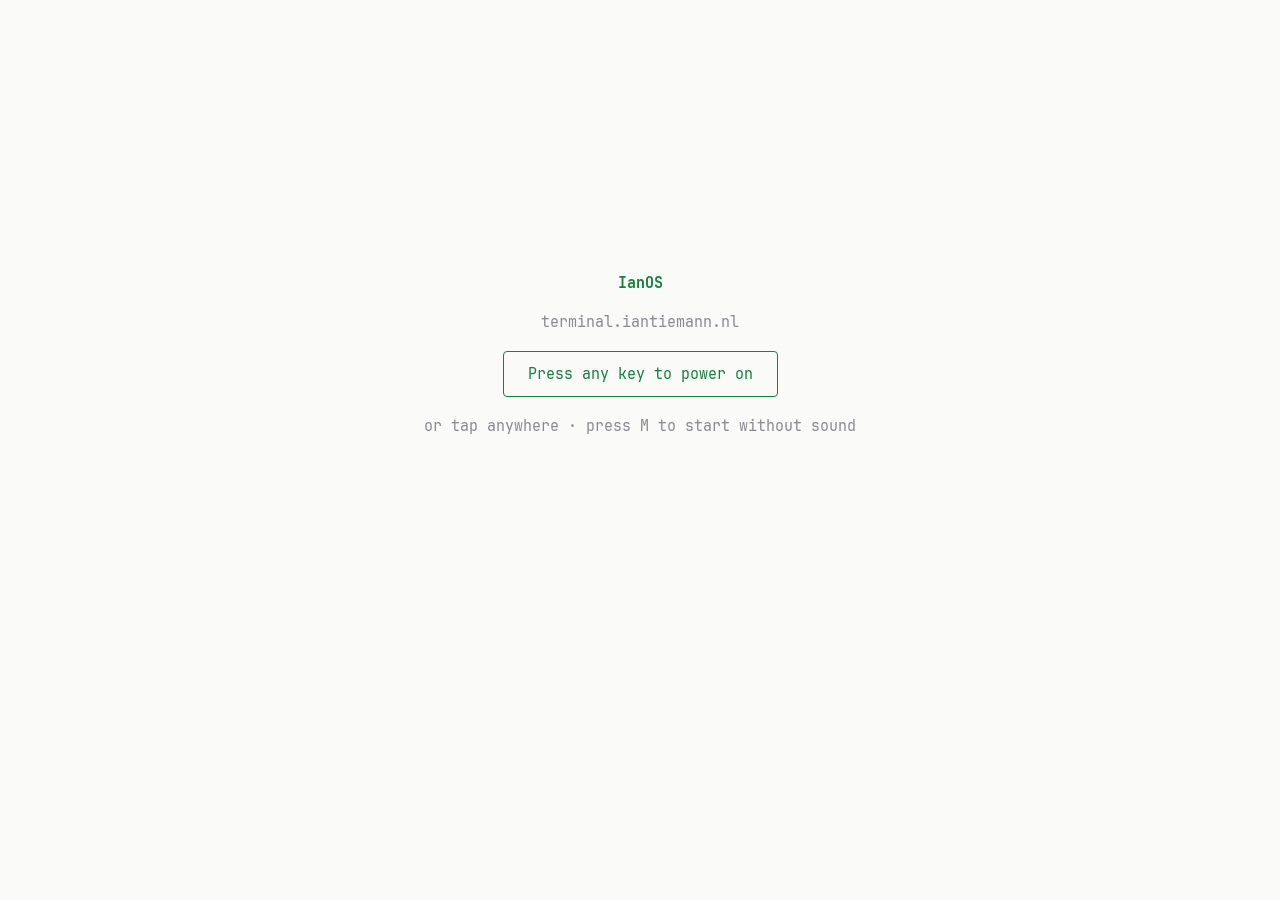
<file: index.html>
<!doctype html>
<html lang="en">
<!--
  Hi there, source reader. 👋

  Yes, every achievement, the treasure hunt and the incident are all in the
  source. The full list with solutions sits in js/achievements.js.

  But it's way more fun to find them by trying things. Poke around the terminal,
  type the commands you'd use on a real Linux box, read the files, and use
  `hint` when you're stuck. The solutions will still be here if you give up.

  Reading the answers in here is like skipping to the last page of a murder
  mystery. Fine, I'll spoil that one for free: it was DNS.

  Curious how it's built instead? https://github.com/iantmn/terminal-website
-->
<head>
<meta charset="utf-8">
<meta name="viewport" content="width=device-width, initial-scale=1, viewport-fit=cover">
<title>Ian Tiemann | terminal</title>
<meta name="description" content="An interactive terminal version of iantiemann.nl. Type 'help' to explore Ian Tiemann's experience, projects and articles.">
<meta property="og:title" content="guest@iantiemann:~$">
<meta property="og:description" content="An interactive terminal version of iantiemann.nl - type 'help' to start.">
<meta property="og:url" content="https://terminal.iantiemann.nl/">
<meta property="og:type" content="website">
<meta property="og:image" content="https://terminal.iantiemann.nl/icons/og-image.png">
<meta property="og:image:width" content="1200">
<meta property="og:image:height" content="630">
<meta property="og:image:alt" content="A terminal window with the IT logo and the name Ian Tiemann, and the prompt guest@iantiemann:~$ help">
<meta name="twitter:card" content="summary_large_image">
<meta name="twitter:image" content="https://terminal.iantiemann.nl/icons/og-image.png">
<meta name="theme-color" content="#1b1b1e">
<link rel="manifest" href="manifest.webmanifest">
<link rel="apple-touch-icon" href="icons/icon-192.png">
<link rel="icon" href="data:image/svg+xml,%3Csvg xmlns='http://www.w3.org/2000/svg' viewBox='0 0 64 64'%3E%3Crect width='64' height='64' rx='12' fill='%231b1b1e'/%3E%3Ctext x='10' y='42' font-family='monospace' font-size='30' font-weight='bold' fill='%2350fa7b'%3E%3E_%3C/text%3E%3C/svg%3E">
<!-- the font is served from here (css/style.css), no third party involved; the regular weight is on the first screen -->
<link rel="preload" href="fonts/JetBrainsMono-Regular.woff2" as="font" type="font/woff2" crossorigin>
<link rel="stylesheet" href="css/style.css">
<!-- every module the terminal needs to start, fetched at once instead of one import after the other (tests/run.mjs keeps this list right) -->
<link rel="modulepreload" href="js/achievements.js">
<link rel="modulepreload" href="js/boot.js">
<link rel="modulepreload" href="js/commands/fun.js">
<link rel="modulepreload" href="js/commands/labstate.js">
<link rel="modulepreload" href="js/commands/lazy.js">
<link rel="modulepreload" href="js/commands/learn.js">
<link rel="modulepreload" href="js/commands/linux.js">
<link rel="modulepreload" href="js/commands/me.js">
<link rel="modulepreload" href="js/commands/nav.js">
<link rel="modulepreload" href="js/commands/network.js">
<link rel="modulepreload" href="js/commands/status.js">
<link rel="modulepreload" href="js/commands/system.js">
<link rel="modulepreload" href="js/commands/tools.js">
<link rel="modulepreload" href="js/content.js">
<link rel="modulepreload" href="js/core.js">
<link rel="modulepreload" href="js/days.js">
<link rel="modulepreload" href="js/desk.js">
<link rel="modulepreload" href="js/feed.js">
<link rel="modulepreload" href="js/filesystem.js">
<link rel="modulepreload" href="js/hash.js">
<link rel="modulepreload" href="js/fs/home.js">
<link rel="modulepreload" href="js/fs/nodes.js">
<link rel="modulepreload" href="js/fs/system.js">
<link rel="modulepreload" href="js/input.js">
<link rel="modulepreload" href="js/jq.js">
<link rel="modulepreload" href="js/manuals.js">
<link rel="modulepreload" href="js/pager.js">
<link rel="modulepreload" href="js/registry.js">
<link rel="modulepreload" href="js/render.js">
<link rel="modulepreload" href="js/session.js">
<link rel="modulepreload" href="js/shell.js">
<link rel="modulepreload" href="js/sound.js">
<link rel="modulepreload" href="js/themes.js">
<link rel="modulepreload" href="js/visits.js">
<link rel="modulepreload" href="js/visuals.js">
<script defer src="https://stats.iantiemann.nl/script.js" data-website-id="021a624b-a7ac-42a3-8350-be159060d19b" data-performance="true"></script>
<script defer src="https://stats.iantiemann.nl/recorder.js" data-website-id="021a624b-a7ac-42a3-8350-be159060d19b"></script>
</head>
<body data-theme="default">
<div id="term" aria-live="polite">
  <div id="out"></div>
  <div class="row" id="inrow"><span class="ps" id="ps"></span><input id="kb" type="text" autocomplete="off" autocapitalize="off" autocorrect="off" spellcheck="false" aria-label="Terminal input" enterkeyhint="go"></div>
  <!-- the keys a phone keyboard does not have; only shown on touch screens -->
  <div id="keys" aria-label="Terminal keys">
    <button type="button" data-key="Tab">Tab</button><button type="button" data-key="ArrowUp" aria-label="Previous command">↑</button><button type="button" data-key="ArrowDown" aria-label="Next command">↓</button><button type="button" data-key="ctrl+c" aria-label="Control C">^C</button><button type="button" data-key="ctrl+r" aria-label="Control R, search history">^R</button><button type="button" data-key="ctrl+l" aria-label="Control L, clear">^L</button>
  </div>
</div>
<canvas id="matrix"></canvas>
<noscript><p style="padding:20px">This terminal needs JavaScript. Visit <a href="https://www.iantiemann.nl/">iantiemann.nl</a> for the regular site.</p></noscript>

<script type="module" src="js/main.js"></script>
</body>
</html>
</file>
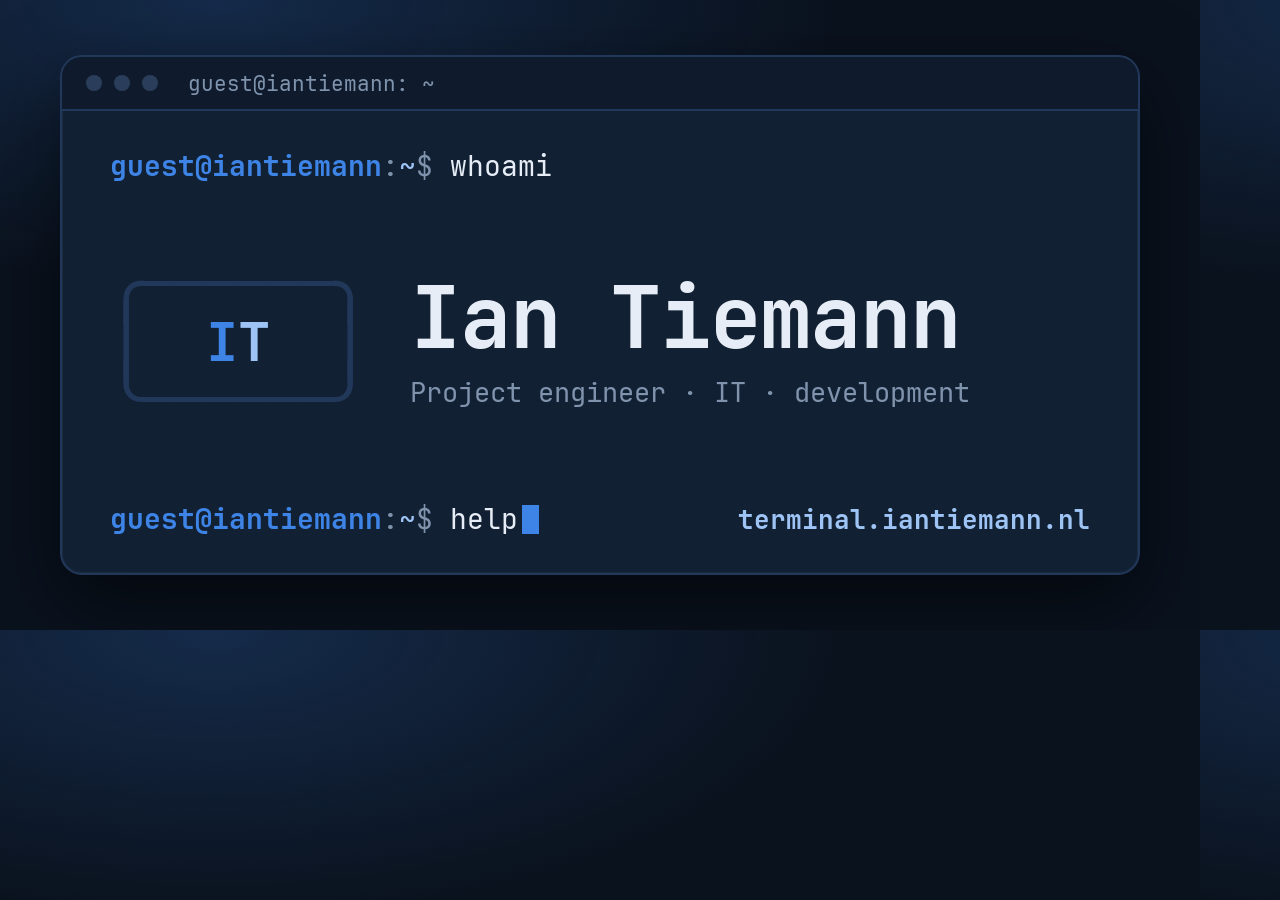
<file: design/og-image.html>
<!doctype html>
<!-- the share image (icons/og-image.png): the IT logo as a terminal. Rendered at 1200x630 by design/render.mjs -->
<html lang="en">
<head>
<meta charset="utf-8">
<title>og-image</title>
<style>
  @font-face { font-family: "JetBrains Mono"; font-weight: 400; src: url(../fonts/JetBrainsMono-Regular.woff2) format("woff2"); }
  @font-face { font-family: "JetBrains Mono"; font-weight: 700; src: url(../fonts/JetBrainsMono-Bold.woff2) format("woff2"); }
  :root { --navy: #122033; --deep: #0a121e; --blue: #3d84e6; --sky: #9dc4f5; --text: #e6edf6; --muted: #7f93ad; --line: #22385a; }
  * { box-sizing: border-box; margin: 0; }
  html, body { width: 1200px; height: 630px; overflow: hidden; }
  body {
    font-family: "JetBrains Mono", monospace; color: var(--text);
    background: radial-gradient(ellipse 80% 70% at 18% 0%, rgba(61,132,230,.22), transparent 65%), var(--deep);
    display: flex; align-items: center; justify-content: center;
  }
  .win { width: 1080px; height: 520px; background: var(--navy); border: 2px solid var(--line); border-radius: 22px; overflow: hidden;
    box-shadow: 0 30px 80px rgba(0,0,0,.55), 0 0 0 1px rgba(157,196,245,.06) inset; display: flex; flex-direction: column; }
  .bar { height: 54px; display: flex; align-items: center; gap: 12px; padding: 0 24px; background: #0f1b2c; border-bottom: 2px solid var(--line); }
  .dot { width: 16px; height: 16px; border-radius: 50%; background: #2a3e5c; }
  .bar .title { margin-left: 18px; color: var(--muted); font-size: 21px; }
  .body { flex: 1; padding: 36px 48px; display: flex; flex-direction: column; justify-content: space-between; }
  .prompt { font-size: 28px; color: var(--muted); }
  .prompt .u { color: var(--blue); font-weight: 700; } .prompt .p { color: var(--sky); }
  .prompt .c { color: var(--text); }
  .logo { display: flex; align-items: center; gap: 44px; }
  /* the badge: the rounded IT square of the logo, drawn with box characters */
  .badge { font-size: 54px; line-height: 1.08; font-weight: 700; color: var(--line); white-space: pre; letter-spacing: 0; }
  .badge .i { color: var(--blue); } .badge .t { color: var(--sky); }
  .name { font-size: 86px; font-weight: 700; letter-spacing: -2px; line-height: 1; }
  .role { margin-top: 14px; font-size: 27px; color: var(--muted); }
  .cursor { display: inline-block; width: .6em; height: 1.05em; vertical-align: -.18em; background: var(--blue); margin-left: 4px; }
  .foot { display: flex; justify-content: space-between; align-items: baseline; }
  .url { font-size: 26px; color: var(--sky); font-weight: 700; }
</style>
</head>
<body>
  <div class="win">
    <div class="bar"><span class="dot"></span><span class="dot"></span><span class="dot"></span><span class="title">guest@iantiemann: ~</span></div>
    <div class="body">
      <div class="prompt"><span class="u">guest@iantiemann</span>:<span class="p">~</span>$ <span class="c">whoami</span></div>
      <div class="logo">
        <div class="badge">╭──────╮
│  <span class="i">I</span><span class="t">T</span>  │
╰──────╯</div>
        <div>
          <div class="name">Ian Tiemann</div>
          <div class="role">Project engineer · IT · development</div>
        </div>
      </div>
      <div class="foot">
        <div class="prompt"><span class="u">guest@iantiemann</span>:<span class="p">~</span>$ <span class="c">help</span><span class="cursor"></span></div>
        <div class="url">terminal.iantiemann.nl</div>
      </div>
    </div>
  </div>
</body>
</html>
</file>
<file: css/style.css>
/* JetBrains Mono, from this site instead of Google Fonts: no third party on every visit, and the service worker has it
   offline from the start. The full font, so the box drawing (tree, bars, the desk) uses its glyphs too. OFL, see fonts/OFL.txt */
@font-face { font-family: "JetBrains Mono"; font-style: normal; font-weight: 400; font-display: swap; src: url(../fonts/JetBrainsMono-Regular.woff2) format("woff2"); }
@font-face { font-family: "JetBrains Mono"; font-style: normal; font-weight: 700; font-display: swap; src: url(../fonts/JetBrainsMono-Bold.woff2) format("woff2"); }

:root, body[data-theme="default"], body[data-theme="corrupt"] {
  --bg:#1b1b1e; --fg:#d4d4d8; --muted:#8b8b94; --accent:#50fa7b; --accent2:#8be9fd;
  --warn:#f1fa8c; --err:#ff5555; --link:#bd93f9; --sel:#3f3f46; --glow:transparent;
}
body[data-theme="matrix"]   { --bg:#000a00; --fg:#33ff66; --muted:#1a8c3a; --accent:#7dff9b; --accent2:#33ff66; --warn:#c8ff66; --err:#ff4d4d; --link:#a6ffbf; --sel:#0d3d1a; --glow:rgba(51,255,102,.35); }
body[data-theme="amber"]    { --bg:#140c00; --fg:#ffb000; --muted:#9a6a00; --accent:#ffcc4d; --accent2:#ffd27a; --warn:#fff0b3; --err:#ff6a3d; --link:#ffe08a; --sel:#3d2800; --glow:rgba(255,176,0,.35); }
body[data-theme="dracula"]  { --bg:#282a36; --fg:#f8f8f2; --muted:#6272a4; --accent:#50fa7b; --accent2:#8be9fd; --warn:#f1fa8c; --err:#ff5555; --link:#ff79c6; --sel:#44475a; --glow:transparent; }
body[data-theme="solarized"]{ --bg:#002b36; --fg:#93a1a1; --muted:#586e75; --accent:#859900; --accent2:#2aa198; --warn:#b58900; --err:#dc322f; --link:#268bd2; --sel:#073642; --glow:transparent; }
body[data-theme="gold"]     { --bg:#0e0d0b; --fg:#efe1b9; --muted:#b09d68; --accent:#e2bd4f; --accent2:#f0d27a; --warn:#fff1b8; --err:#ff8a6b; --link:#f6d77c; --sel:#4a3b16; --glow:rgba(226,189,79,.3); }
/* a warm golden glow from the top, like light on a gold bar */
body[data-theme="gold"] { background:radial-gradient(ellipse 90% 55% at 50% -12%, rgba(226,189,79,.16), transparent 70%), var(--bg); }
/* bold text looks engraved in gold: light top edge, darker middle, bright bottom */
body[data-theme="gold"] .u, body[data-theme="gold"] .a.b, body[data-theme="gold"] .w.b, body[data-theme="gold"] .ach {
  background:linear-gradient(180deg, #fff3c4 0%, #e6c35c 42%, #b8892a 58%, #f2d47e 100%);
  -webkit-background-clip:text; background-clip:text; color:transparent;
  /* text-shadow would paint over the gradient, so the glow comes from a filter instead */
  text-shadow:none; filter:drop-shadow(0 0 5px rgba(226,189,79,.3));
}
/* metallic banner: a highlight sweeps across the letters */
body[data-theme="gold"] .banner {
  /* the gradient starts and ends on the same colour and repeats, and the animation moves it exactly
     one tile, so the end of a sweep lines up with the start of the next: no visible reset */
  background:linear-gradient(100deg, #9a7425 0%, #d4af37 30%, #fff4cc 45%, #d4af37 60%, #9a7425 100%) repeat-x;
  background-size:200% 100%; -webkit-background-clip:text; background-clip:text; color:transparent;
  text-shadow:none; animation:shine 5s linear infinite;
}
@keyframes shine { from { background-position:0% 0; } to { background-position:200% 0; } }
body[data-theme="oranje"]   { --bg:#1a0d00; --fg:#ffe2c2; --muted:#a8693a; --accent:#ff8a00; --accent2:#ffa64d; --warn:#ffd08a; --err:#ff5c5c; --link:#ffb366; --sel:#4a2600; --glow:rgba(255,138,0,.35); }
body[data-theme="nord"]       { --bg:#2e3440; --fg:#d8dee9; --muted:#9aa2b4; --accent:#a3be8c; --accent2:#88c0d0; --warn:#ebcb8b; --err:#d08f94; --link:#ba97b3; --sel:#434c5e; --glow:transparent; }
body[data-theme="gruvbox"]    { --bg:#282828; --fg:#ebdbb2; --muted:#a89984; --accent:#b8bb26; --accent2:#83a598; --warn:#fabd2f; --err:#fc5844; --link:#d3869b; --sel:#3c3836; --glow:transparent; }
body[data-theme="monokai"]    { --bg:#272822; --fg:#f8f8f2; --muted:#9a9b94; --accent:#a6e22e; --accent2:#66d9ef; --warn:#e6db74; --err:#fc5791; --link:#ae81ff; --sel:#49483e; --glow:transparent; }
body[data-theme="tokyonight"] { --bg:#1a1b26; --fg:#c0caf5; --muted:#7d84ad; --accent:#9ece6a; --accent2:#7dcfff; --warn:#e0af68; --err:#f7768e; --link:#bb9af7; --sel:#283457; --glow:transparent; }
body[data-theme="catppuccin"] { --bg:#1e1e2e; --fg:#cdd6f4; --muted:#8a8fa8; --accent:#a6e3a1; --accent2:#89dceb; --warn:#f9e2af; --err:#f38ba8; --link:#cba6f7; --sel:#313244; --glow:transparent; }
body[data-theme="synthwave"]  { --bg:#241b2f; --fg:#f0e6ff; --muted:#9a8cb8; --accent:#ff7edb; --accent2:#36f9f6; --warn:#fede5d; --err:#fe4450; --link:#f97e72; --sel:#3b2d52; --glow:rgba(255,126,219,.4); }
body[data-theme="ubuntu"]     { --bg:#300a24; --fg:#eeeeec; --muted:#b39aae; --accent:#8ae234; --accent2:#729fcf; --warn:#fce94f; --err:#f14a4a; --link:#d3a6ce; --sel:#5c2c4f; --glow:transparent; }
body[data-theme="powershell"] { --bg:#012456; --fg:#eeedf0; --muted:#94a8cc; --accent:#f9f1a5; --accent2:#61d6d6; --warn:#f9f1a5; --err:#ff6b78; --link:#c4b5ff; --sel:#0a3a7a; --glow:transparent; }
body[data-theme="c64"]        { --bg:#40318d; --fg:#c9c2ff; --muted:#b1a9eb; --accent:#ffffff; --accent2:#a8f0ff; --warn:#eeee77; --err:#ff9a8a; --link:#a8f0ff; --sel:#5a4bb0; --glow:rgba(201,194,255,.25); }
body[data-theme="light"]    { --bg:#fafaf9; --fg:#27272a; --muted:#8a8a93; --accent:#15803d; --accent2:#0e7490; --warn:#a16207; --err:#b91c1c; --link:#7c3aed; --sel:#e4e4e7; --glow:transparent; }
body[data-theme="github"]     { --bg:#ffffff; --fg:#1f2328; --muted:#636c76; --accent:#1a7f37; --accent2:#0969da; --warn:#9a6700; --err:#cf222e; --link:#8250df; --sel:#ddf4ff; --glow:transparent; }

* { box-sizing:border-box; }
html, body { margin:0; height:100%; }
body {
  background:var(--bg); color:var(--fg);
  /* --fs is what font + and font - change */
  font:var(--fs, 15px)/1.5 "JetBrains Mono", ui-monospace, SFMono-Regular, Menlo, Consolas, monospace;
  -webkit-font-smoothing:antialiased; overflow:hidden;
  /* JetBrains Mono joins --- and === into ligatures, which makes typed text vanish in the input */
  font-variant-ligatures:none; font-feature-settings:"liga" 0, "calt" 0;
}
::selection { background:var(--sel); }
#term {
  height:100vh; height:100dvh; overflow-y:auto; padding:18px 22px 40px;
  padding-left:max(22px, env(safe-area-inset-left)); padding-right:max(22px, env(safe-area-inset-right));
  text-shadow:0 0 6px var(--glow); scrollbar-width:thin; scrollbar-color:var(--sel) transparent;
}
.ln { white-space:pre-wrap; word-break:break-word; min-height:1.5em; }
.row { display:flex; align-items:baseline; }
.ps { white-space:pre; flex:none; }
#kb {
  flex:1; min-width:0; background:transparent; border:0; outline:0; padding:0; margin:0;
  color:var(--fg); font:inherit; caret-color:var(--accent); text-shadow:inherit;
}
.u { color:var(--accent); font-weight:700; } .h { color:var(--accent2); } .p { color:var(--link); }
.m { color:var(--muted); } .w { color:var(--warn); } .e { color:var(--err); } .b { font-weight:700; }
.a { color:var(--accent); } .a2 { color:var(--accent2); }
a { color:var(--link); text-decoration:none; border-bottom:1px dashed currentColor; cursor:pointer; }
a:hover { background:var(--sel); }
a:focus-visible { outline:1px solid var(--accent); outline-offset:1px; background:var(--sel); }
a.cmd { color:var(--accent2); }
a.dir { color:var(--accent2); font-weight:700; border:0; }
a.file { color:var(--fg); border:0; }
a.file.exec { color:var(--accent); }
#term.glitching { transform:translate(2px, -1px) skewX(-1.5deg); text-shadow:-2px 0 rgba(255,0,80,.75), 2px 0 rgba(0,220,255,.75); filter:hue-rotate(35deg); }
.ln.tear { transform:translateX(10px); clip-path:inset(0 0 45% 0); opacity:.85; }
.power { display:flex; flex-direction:column; align-items:center; justify-content:center; gap:1.2em; min-height:75vh; text-align:center; }
.power button { font:inherit; color:var(--accent); background:transparent; border:1px solid var(--accent); border-radius:4px; padding:.7em 1.6em; cursor:pointer; animation:pulse 1.6s ease-in-out infinite; }
.power button:hover, .power button:focus-visible { background:var(--sel); outline:0; }
@keyframes pulse { 50% { opacity:.45; } }
.banner { color:var(--accent); font-weight:700; line-height:1.25; cursor:default; user-select:none; }
.tbl { display:grid; grid-template-columns:max-content 1fr; column-gap:2ch; }
.tbl > span:nth-child(odd) { color:var(--accent2); white-space:nowrap; }
.tag { display:inline-block; padding:0 .6ch; margin:0 .6ch .3em 0; border:1px solid var(--sel); border-radius:3px; }
.ach { color:var(--warn); }
.banner.rainbow { animation:rainbow 2s linear infinite; }
@keyframes rainbow { to { filter:hue-rotate(360deg); } }
.opt.sel { background:var(--accent); color:var(--bg); text-shadow:none; border-radius:2px; }
body.crt #term::after {
  content:""; position:fixed; inset:0; pointer-events:none;
  background:repeating-linear-gradient(0deg, rgba(0,0,0,.18) 0 1px, transparent 1px 3px);
  box-shadow:inset 0 0 120px rgba(0,0,0,.55);
}
body.crt #term { text-shadow:0 0 5px var(--accent), 0 0 1px var(--fg); }
#matrix { position:fixed; inset:0; z-index:10; display:none; background:#000; }
/* the QR code in theme colours: always dark modules on a light background, the polarity every camera reads */
.qr { display:block; margin:6px 0; max-width:100%; height:auto; image-rendering:pixelated; border-radius:6px; box-shadow:0 0 0 2px var(--accent); }
.qr .qr-light { fill:var(--fg); }
.qr .qr-dark { fill:var(--bg); }
/* light themes have a dark --fg, so the roles swap */
body[data-theme="light"] .qr .qr-light, body[data-theme="github"] .qr .qr-light { fill:var(--bg); }
body[data-theme="light"] .qr .qr-dark, body[data-theme="github"] .qr .qr-dark { fill:var(--fg); }
/* the site is down: a full-screen error until the watchdog brings it back */
#outage { position:fixed; inset:0; z-index:30; background:var(--bg); color:var(--fg); display:flex; align-items:center; justify-content:center; padding:20px; }
#outage .box { width:100%; max-width:600px; }
#outage .big { font-size:2.2em; font-weight:700; margin-bottom:.3em; }
#outage .log { font:inherit; white-space:pre-wrap; margin:1.4em 0 0; min-height:9em; }
#pager { position:fixed; inset:0; z-index:25; background:var(--bg); color:var(--fg); display:flex; flex-direction:column; }
#pager .body { flex:1; overflow-y:auto; padding:18px 22px 6px; white-space:pre-wrap; word-break:break-word; scrollbar-width:thin; scrollbar-color:var(--sel) transparent; }
#pager .pl { min-height:1.5em; }
#pager .pl.hit { background:var(--sel); }
#pager .status { display:flex; align-items:center; gap:1ch; padding:4px 22px calc(4px + env(safe-area-inset-bottom)); }
#pager .inv { background:var(--fg); color:var(--bg); padding:0 .5ch; }
#pager .q { margin-left:auto; font:inherit; color:var(--fg); background:var(--sel); border:1px solid var(--muted); border-radius:4px; min-width:36px; min-height:28px; }
.htop-row { display:inline-block; min-width:100%; cursor:pointer; }
.htop-row.sel { background:var(--sel); }
.htop-key { cursor:pointer; }
.inv { background:var(--fg); color:var(--bg); }
.share-card { display:block; max-width:100%; height:auto; margin:.4em 0; border-radius:6px; }
/* desk: 78 characters wide; on a narrow screen the whole drawing gets smaller instead of wrapping */
.desk { white-space:pre; font-size:min(1em, calc((100vw - 44px) / 47)); line-height:1.35; }
.desk-blink { animation:desk-blink 1.1s steps(2, jump-none) infinite; }
.desk .desk-blink:nth-child(odd) { animation-duration:.7s; }
.desk-steam { animation:desk-steam 2.4s ease-in-out infinite; }
@keyframes desk-blink { 50% { opacity:.25; } }
@keyframes desk-steam { 0%, 100% { opacity:.9; } 50% { opacity:.2; } }
.beat { display:inline-block; width:.6ch; height:1em; margin-right:.3ch; border-radius:2px; vertical-align:-.15em; background:var(--accent); }
.beat.down { background:var(--err); }
.watchdog-note { white-space:normal; border:1px solid var(--warn); border-radius:4px; padding:.8em 1em; margin:.6em 0; }
.watchdog-note .big { font-size:1.6em; font-weight:700; color:var(--warn); margin-bottom:.3em; }
#keys { display:none; gap:4px; margin-top:6px; }
#keys button { flex:1; min-width:0; font:inherit; color:var(--fg); background:var(--sel); border:1px solid var(--muted); border-radius:4px; padding:2px 0; min-height:30px; font-size:.9em; }
#keys button:active { background:var(--accent); color:var(--bg); }
@media (hover: none) and (pointer: coarse) { #keys { display:flex; } }
@media (max-width:600px) { body { font-size:var(--fs, 13px); } #term { padding:12px 12px 40px; } }
@media (prefers-reduced-motion: reduce) { * { animation:none !important; } }

/* achievement toasts, in the corner, above everything that goes full screen */
#toasts { position:fixed; right:16px; bottom:16px; z-index:40; display:flex; flex-direction:column; gap:8px; align-items:flex-end; pointer-events:none; max-width:calc(100vw - 32px); }
.toast { display:flex; flex-direction:column; gap:2px; background:var(--bg); border:1px solid var(--warn); border-radius:6px; padding:.5em .9em; box-shadow:0 6px 24px rgba(0,0,0,.35); animation:toast-in .25s ease-out; transition:opacity .4s, transform .4s; }
.toast.out { opacity:0; transform:translateY(8px); }
@keyframes toast-in { from { opacity:0; transform:translateY(8px); } }
/* nano */
#nano { position:fixed; inset:0; z-index:25; background:var(--bg); color:var(--fg); display:flex; flex-direction:column; }
#nano .top { display:flex; justify-content:space-between; padding:2px 1ch; white-space:pre; }
#nano .top .name { overflow:hidden; text-overflow:ellipsis; }
#nano textarea { flex:1; resize:none; border:0; outline:0; margin:0; padding:6px 1ch; background:transparent; color:var(--fg); font:inherit; caret-color:var(--accent); tab-size:4; white-space:pre; overflow:auto; }
#nano .msg { text-align:center; min-height:1.5em; color:var(--warn); }
#nano .ask { display:none; gap:1ch; padding:0 1ch; background:var(--sel); }
#nano .ask.on { display:flex; }
#nano .ask input { flex:1; min-width:0; background:transparent; border:0; outline:0; color:var(--fg); font:inherit; }
#nano .keys { display:flex; flex-wrap:wrap; gap:2px 1.5ch; padding:2px 1ch calc(4px + env(safe-area-inset-bottom)); }
#nano .keys button { font:inherit; color:var(--fg); background:transparent; border:0; padding:2px 0; cursor:pointer; }
#nano .keys .inv { padding:0 .3ch; }
/* cv --print: only on paper */
#printcv { display:none; }
@media print {
  body > :not(#printcv) { display:none !important; }
  html, body { height:auto; overflow:visible; background:#fff !important; color:#111; }
  #printcv { display:block; font:10.5pt/1.45 "JetBrains Mono", ui-monospace, monospace; color:#111; }
  #printcv h1 { font-size:20pt; margin:0; }
  #printcv h2 { font-size:11pt; margin:14pt 0 4pt; padding-bottom:2pt; border-bottom:1px solid #999; text-transform:uppercase; letter-spacing:.06em; }
  #printcv .role, #printcv .links { margin:2pt 0; color:#444; }
  #printcv a { color:#111; border:0; text-decoration:none; }
  #printcv .intro { margin:10pt 0 0; }
  #printcv section { break-inside:avoid; margin-bottom:6pt; }
  #printcv .row { display:flex; justify-content:space-between; gap:1em; }
  #printcv .row span { color:#555; white-space:nowrap; }
  #printcv ul { margin:2pt 0 0; padding-left:1.4em; }
  #printcv .certs { list-style:none; padding:0; }
  #printcv .certs span { color:#555; margin-right:.6em; }
  #printcv dl { display:grid; grid-template-columns:max-content 1fr; gap:3pt 1em; margin:0; }
  #printcv dt { font-weight:700; }
  #printcv dd { margin:0; }
  #printcv footer { margin-top:16pt; color:#777; font-size:8.5pt; }
  @page { margin:16mm 16mm; }
}
</file>
